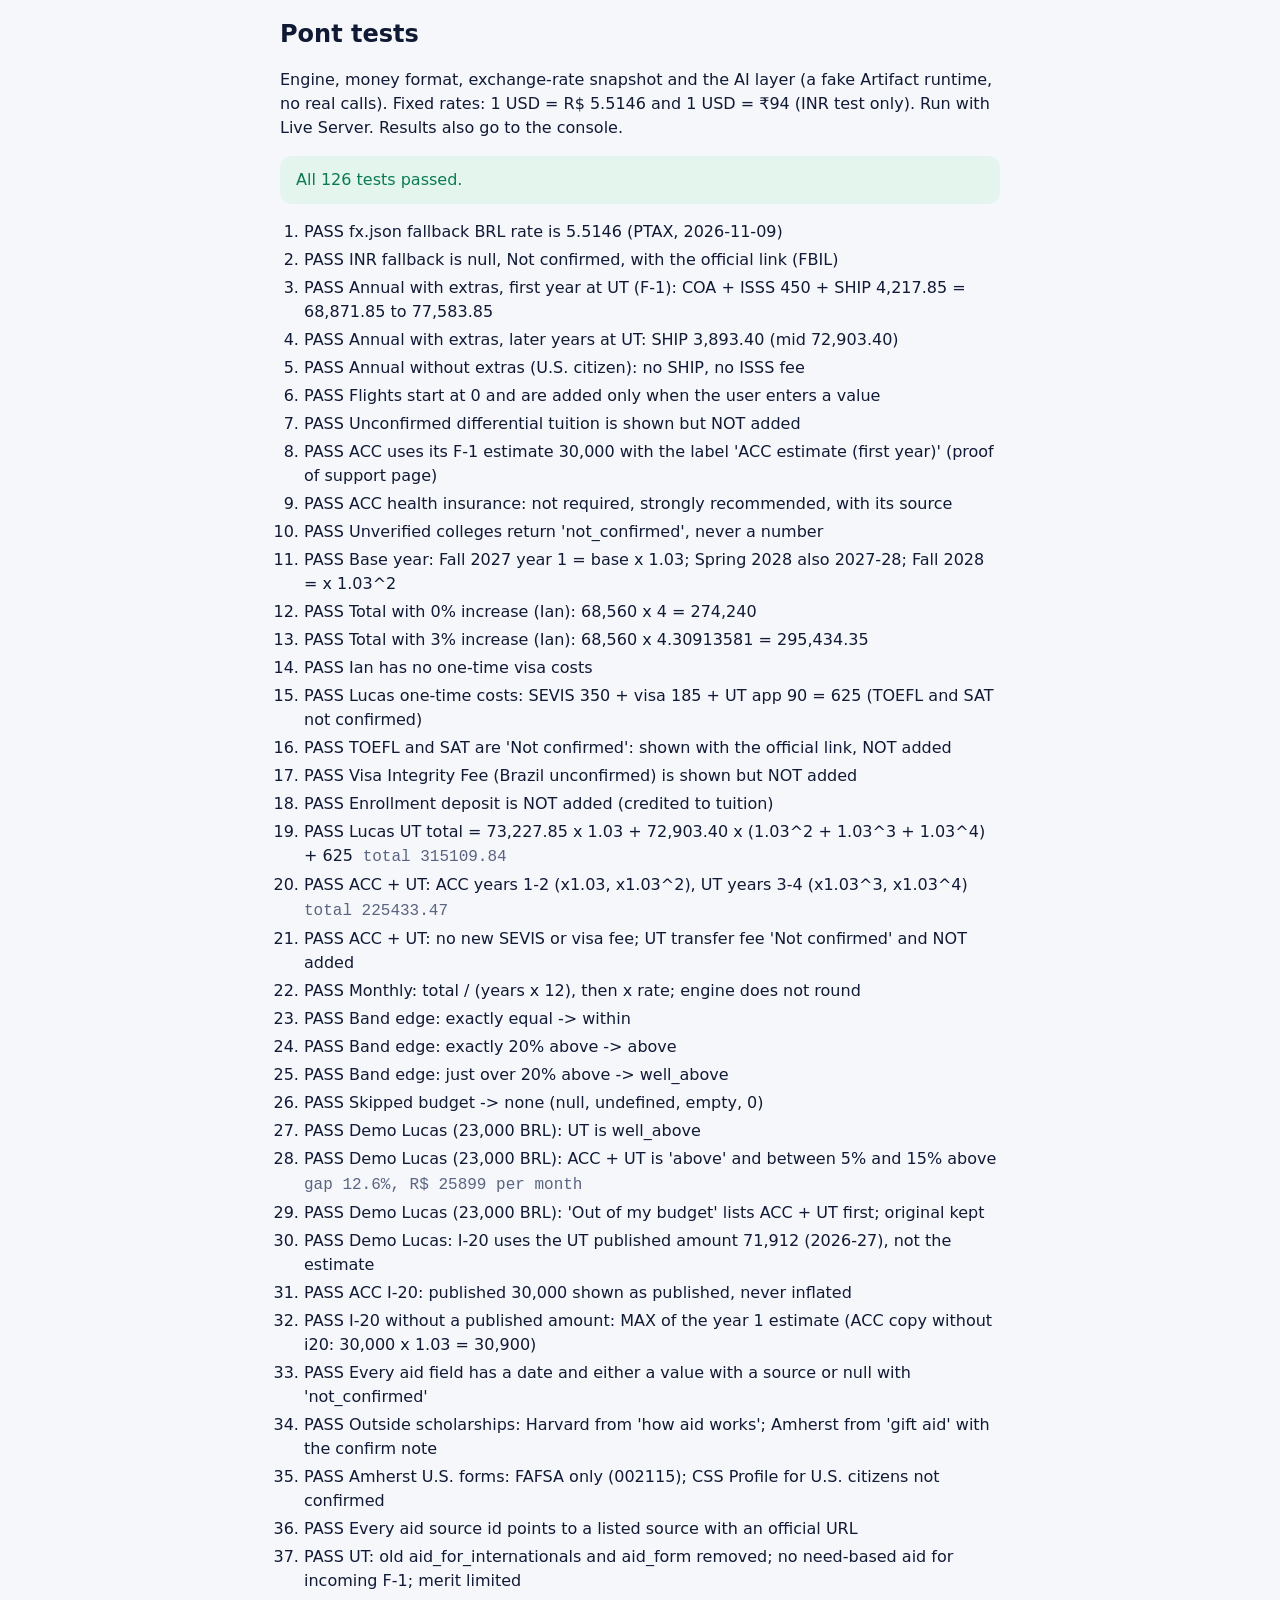
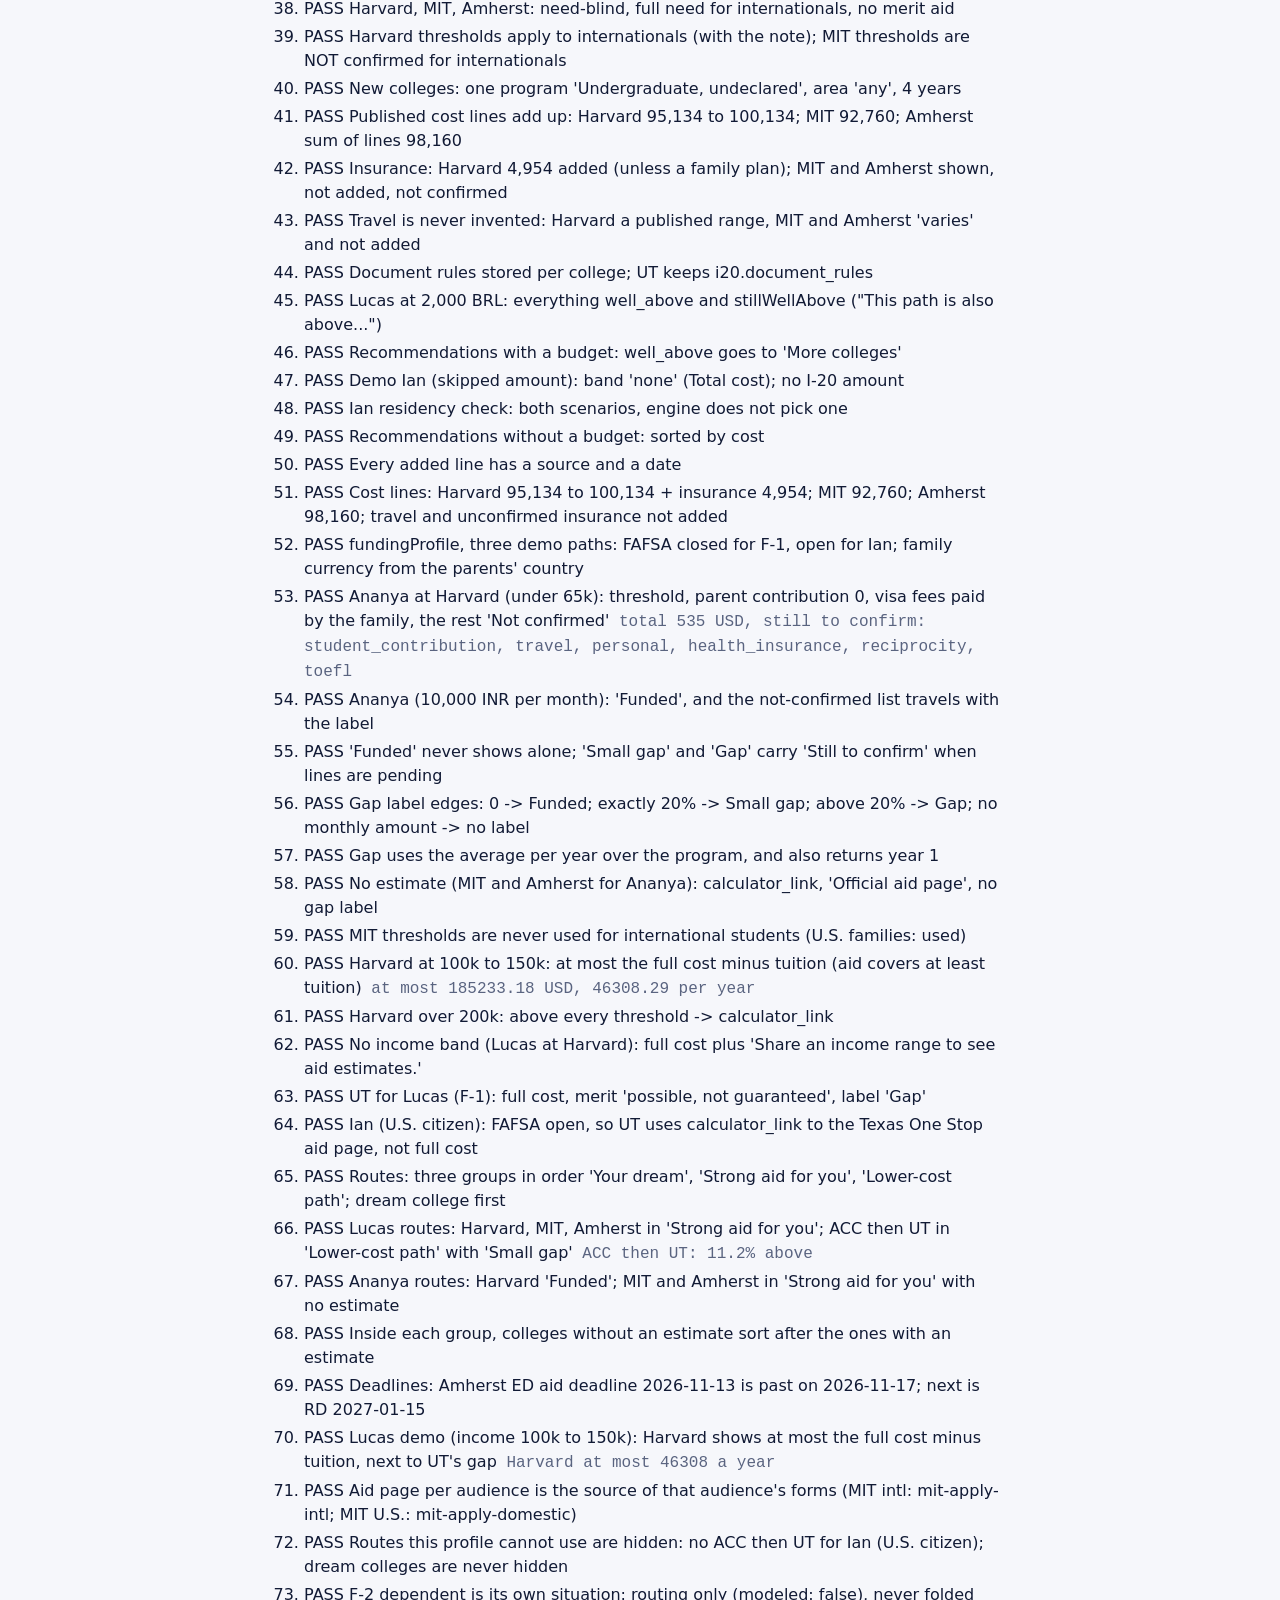
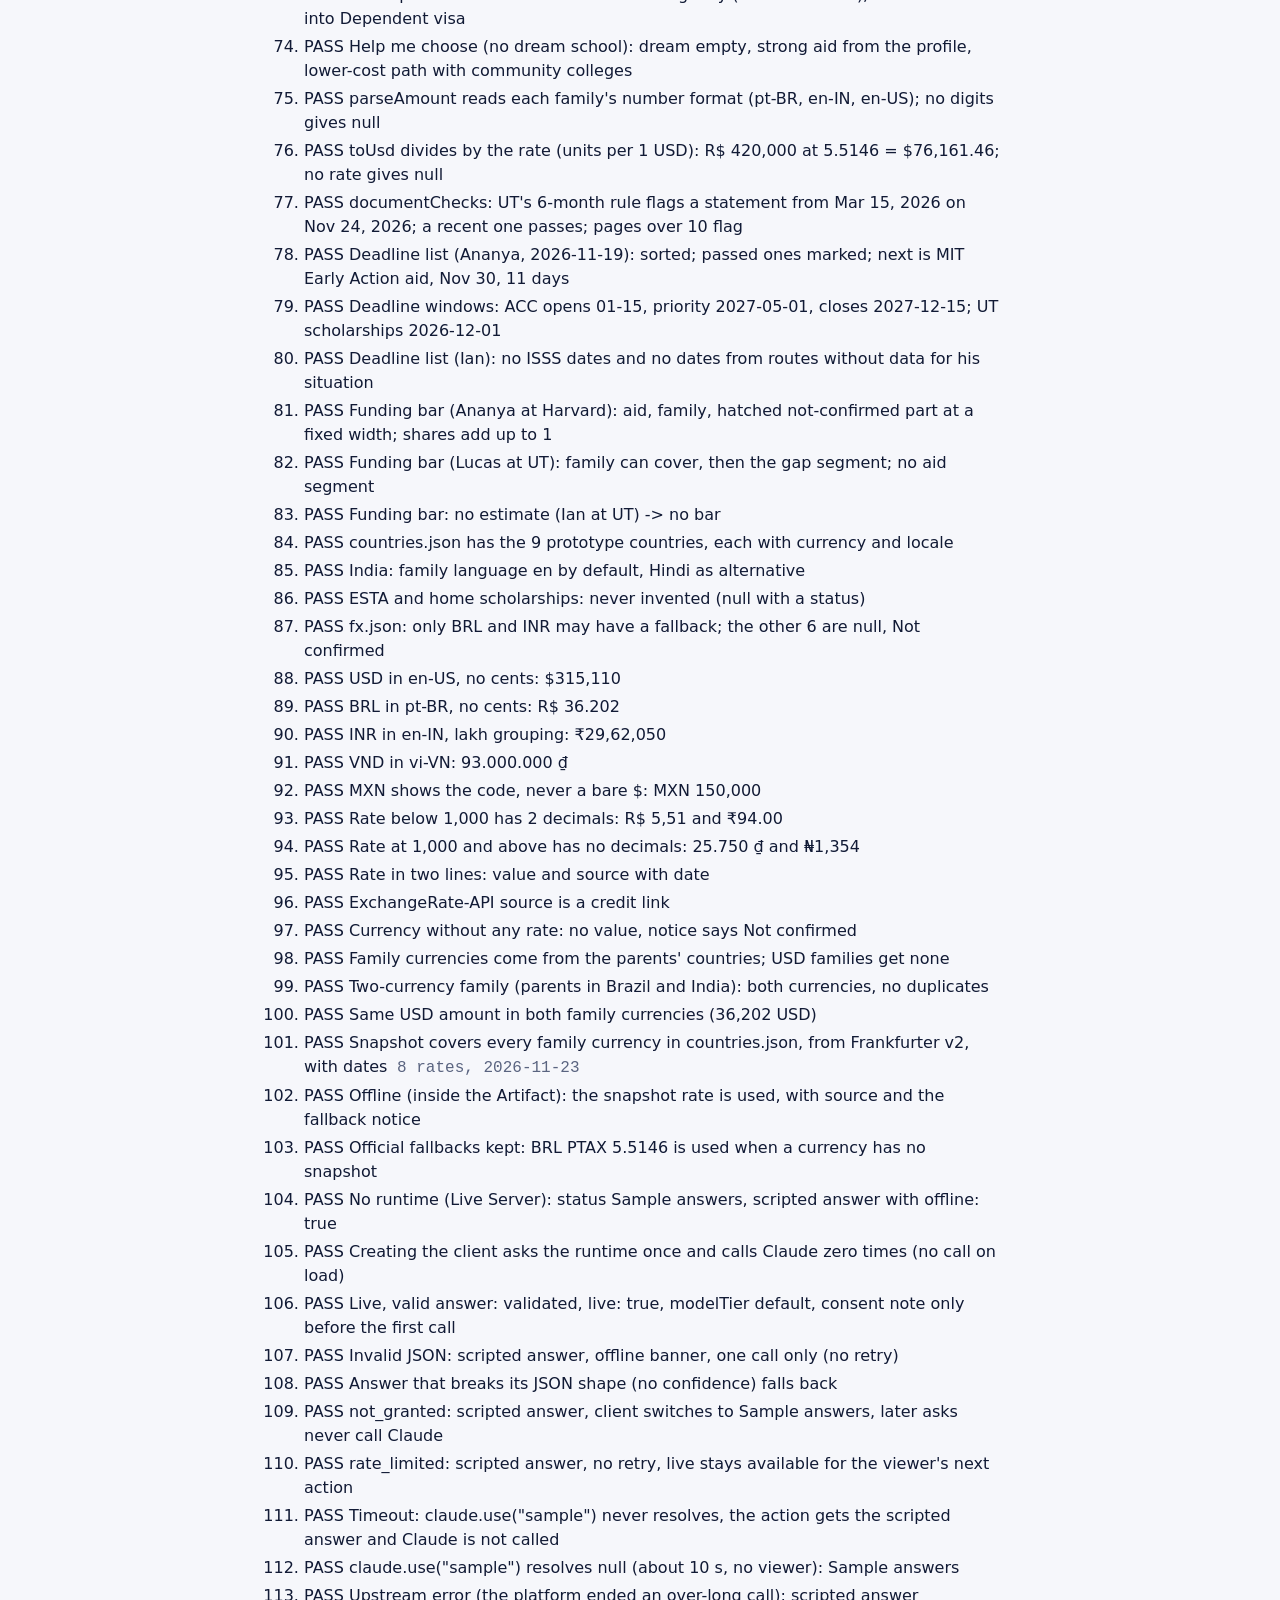
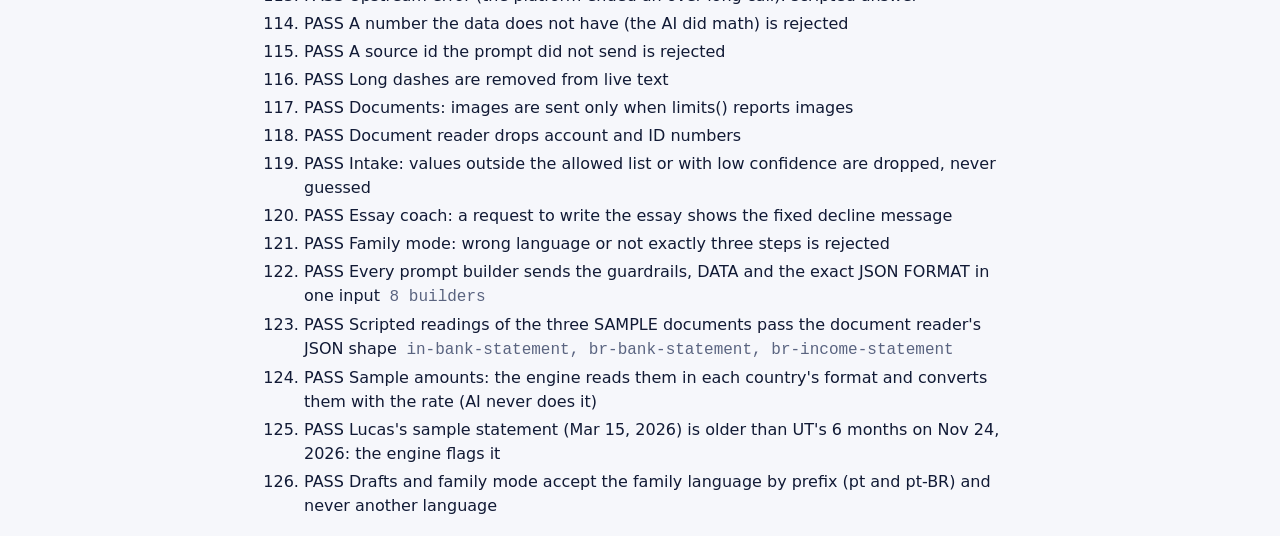
<file: tests.html>
<!doctype html>
<html lang="en">
<head>
  <meta charset="utf-8">
  <meta name="viewport" content="width=device-width, initial-scale=1">
  <title>Pont tests</title>
  <link rel="stylesheet" href="css/tokens.css">
  <style>
    body { margin: 0; padding: 16px; background: var(--bg); color: var(--ink);
      font: 16px/1.5 var(--font); }
    main { max-width: 720px; margin: 0 auto; }
    h1 { font-size: 24px; margin: 0 0 8px; }
    #summary { padding: 12px 16px; border-radius: 12px; margin-bottom: 16px; }
    .ok { background: var(--aid-tint); color: var(--aid); }
    .bad { background: var(--gap-tint); color: var(--gap); }
    ol { padding-left: 24px; }
    li { margin: 4px 0; }
    code { font-variant-numeric: tabular-nums; color: var(--muted); }
  </style>
</head>
<body>
<main>
  <h1>Pont tests</h1>
  <p>Engine, money format, exchange-rate snapshot and the AI layer (a fake Artifact runtime, no real calls). Fixed rates: 1 USD = R$ 5.5146 and 1 USD = ₹94 (INR test only). Run with Live Server. Results also go to the console.</p>
  <div id="summary">Running...</div>
  <ol id="results"></ol>
</main>

<script src="js/engine.js"></script>
<script src="js/fx.js"></script>
<script src="js/ai.js"></script>
<script src="js/prompts.js"></script>
<script id="engine-tests">
// Test suite. Takes (E = engine, data = { colleges, fees, fx, countries }) and returns [{ name, pass, detail }].
function runPontTests(E, data) {
  const FX = 5.5146; // fixed on purpose: tests must not change with the live rate
  const out = [];
  const near = (a, b, tol) => Math.abs(a - b) <= (tol === undefined ? 0.01 : tol);
  const t = (name, fn) => {
    try {
      const info = fn(); // a returned string is extra info, not a failure
      out.push({ name, pass: true, detail: typeof info === "string" ? info : "" });
    } catch (e) {
      out.push({ name, pass: false, detail: e.message });
    }
  };
  const check = (cond, msg) => { if (!cond) throw new Error(msg); };

  const LUCAS = { collegeId: "ut-austin", programId: "cs", status: "no_visa", country: "BR", term: "fall-2027", englishTest: "toefl", flights: 0 };
  const LUCAS_ACC = Object.assign({}, LUCAS, { collegeId: "acc", programId: "cs-transfer" });
  const IAN = { collegeId: "ut-austin", programId: "cs", status: "citizen_or_pr", country: "BR", term: "fall-2027", flights: 0 };
  const G4 = 1.03 + Math.pow(1.03, 2) + Math.pow(1.03, 3) + Math.pow(1.03, 4); // 4.30913581
  const ut = data.colleges.colleges.find((c) => c.id === "ut-austin");
  const acc = data.colleges.colleges.find((c) => c.id === "acc");

  // --- Data ---
  t("fx.json fallback BRL rate is 5.5146 (PTAX, 2026-11-09)", () => {
    check(data.fx.rates.BRL.rate === FX && data.fx.rates.BRL.set_on === "2026-11-09", "fx.json changed");
  });
  t("INR fallback is null, Not confirmed, with the official link (FBIL)", () => {
    const r = data.fx.rates.INR;
    check(r.rate === null && r.status === "not_confirmed" && /fbil\.org\.in/.test(r.url), JSON.stringify(r));
  });

  // --- 1. Annual ---
  t("Annual with extras, first year at UT (F-1): COA + ISSS 450 + SHIP 4,217.85 = 68,871.85 to 77,583.85", () => {
    const a = E.annualCost(ut, "cs", { status: "no_visa" });
    check(near(a.total.min, 68871.85) && near(a.total.max, 77583.85) && near(a.total.mid, 73227.85), JSON.stringify(a.total));
  });
  t("Annual with extras, later years at UT: SHIP 3,893.40 (mid 72,903.40)", () => {
    const a = E.annualCost(ut, "cs", { status: "no_visa", yearAtCollege: 2 });
    check(near(a.total.mid, 72903.40), JSON.stringify(a.total));
  });
  t("Annual without extras (U.S. citizen): no SHIP, no ISSS fee", () => {
    const a = E.annualCost(ut, "cs", { status: "citizen_or_pr" });
    check(a.total.min === 64204 && a.total.max === 72916, JSON.stringify(a.total));
    check(!a.lines.some((l) => l.id === "ship" || l.id === "isss_fee"), "extras present");
  });
  t("Flights start at 0 and are added only when the user enters a value", () => {
    const a0 = E.annualCost(ut, "cs", { status: "citizen_or_pr", flights: 0 });
    const a1 = E.annualCost(ut, "cs", { status: "citizen_or_pr", flights: 1500 });
    check(!a0.lines.some((l) => l.id === "flights"), "flight line with 0");
    check(a1.total.min - a0.total.min === 1500, "flight not added");
  });
  t("Unconfirmed differential tuition is shown but NOT added", () => {
    const a = E.annualCost(ut, "cs", { status: "no_visa" });
    const d = a.notAdded.find((l) => l.id === "differential");
    check(d && d.amount.min === 1000 && d.reason === "not_confirmed", "differential line missing");
    check(d.note === "May already be included. Confirm with the college.", "wrong note");
    check(!a.lines.some((l) => l.id === "differential"), "differential was added");
  });
  t("ACC uses its F-1 estimate 30,000 with the label 'ACC estimate (first year)' (proof of support page)", () => {
    const a = E.annualCost(acc, "cs-transfer", { status: "no_visa" });
    check(a.total.mid === 30000 && a.lines[0].label === "ACC estimate (first year)", JSON.stringify(a.lines[0]));
    check(a.lines[0].source.id === "acc-proof-support" && a.lines[0].source.url, "source");
  });
  t("ACC health insurance: not required, strongly recommended, with its source", () => {
    const h = acc.health_insurance;
    check(h.required === false && h.label === "Not required, strongly recommended" && h.source === "acc-proof-support", JSON.stringify(h));
    check(acc.health_insurance_required === undefined, "old unsourced field still present");
  });
  t("Unverified colleges return 'not_confirmed', never a number", () => {
    const r = E.programTotal({ collegeId: "texas-am", programId: "cs", status: "no_visa", term: "fall-2027" }, data);
    check(r.status === "not_confirmed" && r.total === undefined, r.status);
  });

  // --- 2. Program total ---
  t("Base year: Fall 2027 year 1 = base x 1.03; Spring 2028 also 2027-28; Fall 2028 = x 1.03^2", () => {
    check(E.termToAcademicYear("fall-2027") === 2027 && E.termToAcademicYear("spring-2028") === 2027, "term map");
    check(E.growthFactor(2027).exp === 1 && E.growthFactor(2028).exp === 2, "exponent");
  });
  t("Total with 0% increase (Ian): 68,560 x 4 = 274,240", () => {
    const r = E.programTotal(IAN, data, { yearlyIncrease: 0 });
    check(r.total.mid === 274240, String(r.total.mid));
  });
  t("Total with 3% increase (Ian): 68,560 x 4.30913581 = 295,434.35", () => {
    const r = E.programTotal(IAN, data);
    check(near(r.total.mid, 68560 * G4) && near(r.total.mid, 295434.35), String(r.total.mid));
  });
  t("Ian has no one-time visa costs", () => {
    const r = E.programTotal(IAN, data);
    check(r.oneTime.lines.length === 0 && r.oneTime.total.mid === 0, "one-time costs present");
  });
  t("Lucas one-time costs: SEVIS 350 + visa 185 + UT app 90 = 625 (TOEFL and SAT not confirmed)", () => {
    const r = E.programTotal(LUCAS, data);
    check(r.oneTime.total.mid === 625, String(r.oneTime.total.mid));
  });
  t("TOEFL and SAT are 'Not confirmed': shown with the official link, NOT added", () => {
    const r = E.programTotal(LUCAS, data);
    ["toefl_brazil", "sat_abroad"].forEach((id) => {
      const l = r.notAdded.find((x) => x.id === id);
      check(l && l.reason === "not_confirmed" && l.source.url, id + " line missing or no link");
      check(!r.oneTime.lines.some((x) => x.id === id), id + " was added");
    });
  });
  t("Visa Integrity Fee (Brazil unconfirmed) is shown but NOT added", () => {
    const r = E.programTotal(LUCAS, data);
    check(r.notAdded.some((l) => l.id === "visa_integrity" && l.reason === "not_confirmed"), "VIF line missing");
    check(!r.oneTime.lines.some((l) => l.id === "visa_integrity"), "VIF added");
  });
  t("Enrollment deposit is NOT added (credited to tuition)", () => {
    const r = E.programTotal(LUCAS, data);
    check(r.notAdded.some((l) => l.id === "enrollment_deposit" && l.reason === "credited_to_tuition"), "deposit line missing");
    check(!r.oneTime.lines.some((l) => l.id === "enrollment_deposit"), "deposit added");
  });
  t("Lucas UT total = 73,227.85 x 1.03 + 72,903.40 x (1.03^2 + 1.03^3 + 1.03^4) + 625", () => {
    const r = E.programTotal(LUCAS, data);
    const expected = 73227.85 * 1.03 + 72903.40 * (G4 - 1.03) + 625;
    check(near(r.total.mid, expected), r.total.mid + " vs " + expected);
    return "total " + r.total.mid.toFixed(2);
  });

  // --- Community-college path ---
  t("ACC + UT: ACC years 1-2 (x1.03, x1.03^2), UT years 3-4 (x1.03^3, x1.03^4)", () => {
    const r = E.transferPath(LUCAS_ACC, data);
    const ids = r.perYear.map((y) => y.collegeId + ":" + y.exponent).join(",");
    check(ids === "acc:1,acc:2,ut-austin:3,ut-austin:4", ids);
    // Year 3 is the first year at UT: SHIP 4,217.85. Year 4: SHIP 3,893.40. One-time: SEVIS + visa + ACC app = 635.
    const expected = 30000 * (1.03 + Math.pow(1.03, 2)) + 73227.85 * Math.pow(1.03, 3) + 72903.40 * Math.pow(1.03, 4) + 635;
    check(near(r.total.mid, expected), r.total.mid + " vs " + expected);
    return "total " + r.total.mid.toFixed(2);
  });
  t("ACC + UT: no new SEVIS or visa fee; UT transfer fee 'Not confirmed' and NOT added", () => {
    const r = E.transferPath(LUCAS_ACC, data);
    check(r.oneTime.lines.filter((l) => l.id === "sevis_f_m").length === 1, "SEVIS counted twice");
    check(r.notes.some((n) => n.id === "transfer_sevis" && n.reason === "not_needed"), "SEVIS note missing");
    check(r.notAdded.some((n) => n.id === "transfer_application_fee" && n.reason === "not_confirmed"), "transfer fee line missing");
  });

  // --- 3 and 4. Monthly and bands ---
  t("Monthly: total / (years x 12), then x rate; engine does not round", () => {
    const m = E.monthly(E.range(48000), 4, FX);
    check(m.usd.mid === 1000 && near(m.family.mid, 5514.6, 1e-9), JSON.stringify(m));
  });
  t("Band edge: exactly equal -> within", () => check(E.budgetBand(1000, 1000) === "within", "not within"));
  t("Band edge: exactly 20% above -> above", () => check(E.budgetBand(1200, 1000) === "above", "not above"));
  t("Band edge: just over 20% above -> well_above", () => check(E.budgetBand(1200.01, 1000) === "well_above", "not well_above"));
  t("Skipped budget -> none (null, undefined, empty, 0)", () => {
    check([null, undefined, "", 0].every((v) => E.budgetBand(5000, v) === "none"), "not none");
  });

  // --- Demo: Lucas at 23,000 BRL ---
  t("Demo Lucas (23,000 BRL): UT is well_above", () => {
    const r = E.evaluate(E.programTotal(LUCAS, data), { fxRate: FX, monthlyAmount: 23000 });
    check(r.band === "well_above", r.band + " " + r.monthly.family.mid);
  });
  t("Demo Lucas (23,000 BRL): ACC + UT is 'above' and between 5% and 15% above", () => {
    const r = E.evaluate(E.transferPath(LUCAS_ACC, data), { fxRate: FX, monthlyAmount: 23000 });
    check(r.band === "above", r.band);
    check(r.gapVsAmount >= 0.05 && r.gapVsAmount <= 0.15,
      "gap " + (r.gapVsAmount * 100).toFixed(1) + "%. Outside 5% to 15%: suggest " +
      Math.round(r.monthly.family.mid / 1.10) + " BRL");
    return "gap " + (r.gapVsAmount * 100).toFixed(1) + "%, R$ " + r.monthly.family.mid.toFixed(0) + " per month";
  });
  t("Demo Lucas (23,000 BRL): 'Out of my budget' lists ACC + UT first; original kept", () => {
    const orig = E.evaluate(E.programTotal(LUCAS, data), { fxRate: FX, monthlyAmount: 23000 });
    const o = E.outOfBudget(orig, LUCAS, data, { fxRate: FX, monthlyAmount: 23000 });
    check(o.options.length >= 1 && o.options[0].kind === "transfer_path", "no transfer path first");
    check(!o.options.some((x) => x.kind === "single" && x.collegeId === "acc"), "ACC alone listed as a bachelor's option");
    check(o.stillWellAbove === false && o.original === orig, "flags");
  });
  t("Demo Lucas: I-20 uses the UT published amount 71,912 (2026-27), not the estimate", () => {
    const s = E.showForI20(E.programTotal(LUCAS, data), data);
    check(s.estimate === false && s.amount === 71912 && s.year === "2026-27", JSON.stringify(s));
    check(s.breakdown[0].amount + s.breakdown[1].amount === 71912, "breakdown does not add up");
    check(s.label === "2026-27 amount. The amount for your start year is not published yet and may be higher.", "note");
    check(s.source.url === "https://global.utexas.edu/isss/immigration/f-1/financial-information", "source");
  });
  t("ACC I-20: published 30,000 shown as published, never inflated", () => {
    const s = E.showForI20(E.transferPath(LUCAS_ACC, data), data);
    check(s.estimate === false && s.amount === 30000, JSON.stringify(s));
    check(s.breakdown[0].amount + s.breakdown[1].amount === 30000, "breakdown does not add up");
    check(s.label === "Estimates, subject to change. The year is not stated on the page.", "note");
    check(s.source.id === "acc-proof-support" && s.source.url, "source");
  });
  t("I-20 without a published amount: MAX of the year 1 estimate (ACC copy without i20: 30,000 x 1.03 = 30,900)", () => {
    const noI20 = JSON.parse(JSON.stringify(data.colleges));
    delete noI20.colleges.find((c) => c.id === "acc").i20;
    const s = E.showForI20(E.transferPath(LUCAS_ACC, Object.assign({}, data, { colleges: noI20 })), data);
    check(s.estimate === true && near(s.amount, 30900), JSON.stringify(s));
    check(s.label === "Estimate. The college confirms the exact amount.", "label");
  });

  // --- Aid data (docs/aid-data.md, checked 2026-11-13) ---
  const AID_FIELDS = ["intl_admission_policy", "intl_need_based_aid", "meets_full_need_intl", "merit_aid_intl",
    "f1_aid", "thresholds", "forms_intl", "forms_us", "deadlines", "outside_scholarships_allowed"];
  const VERIFIED = ["ut-austin", "acc", "harvard", "mit", "amherst"];
  const col = (id) => data.colleges.colleges.find((c) => c.id === id);
  t("Every aid field has a date and either a value with a source or null with 'not_confirmed'", () => {
    const bad = [];
    const noPage = [];
    VERIFIED.forEach((id) => {
      const aid = col(id).aid;
      if (!aid) { bad.push(id + ": no aid block"); return; }
      AID_FIELDS.forEach((k) => {
        const v = aid[k];
        if (!v || v.checked_on !== "2026-11-13") { bad.push(id + "." + k + " date"); return; }
        if (v.value === null || v.value === undefined) {
          if (v.status !== "not_confirmed") bad.push(id + "." + k + " null without not_confirmed");
        } else if (!v.source) noPage.push(id + "." + k);
      });
    });
    check(bad.length === 0, bad.join(", "));
    check(noPage.length === 0, "value without a source page: " + noPage.join(", "));
  });
  t("Outside scholarships: Harvard from 'how aid works'; Amherst from 'gift aid' with the confirm note", () => {
    const h = col("harvard").aid.outside_scholarships_allowed;
    const a = col("amherst").aid.outside_scholarships_allowed;
    check(h.value === true && h.source === "harvard-how-aid-works", JSON.stringify(h));
    const url = col("amherst").sources.find((s) => s.id === a.source).url;
    check(a.value === true && /gift_aid$/.test(url) && /Confirm with Amherst/.test(a.note), JSON.stringify(a));
  });
  t("Amherst U.S. forms: FAFSA only (002115); CSS Profile for U.S. citizens not confirmed", () => {
    const f = col("amherst").aid.forms_us;
    check(f.value.length === 1 && f.value[0] === "fafsa" && f.codes.fafsa === "002115", JSON.stringify(f));
    check(f.css_profile_us.value === null && f.css_profile_us.status === "not_confirmed", "css_profile_us");
  });
  t("Every aid source id points to a listed source with an official URL", () => {
    const bad = [];
    VERIFIED.forEach((id) => {
      const c = col(id);
      const ids = c.sources.map((s) => s.id);
      AID_FIELDS.forEach((k) => {
        const s = c.aid[k].source;
        if (s && !ids.includes(s)) bad.push(id + "." + k + " -> " + s);
      });
      c.sources.forEach((s) => { if (!/^https:\/\//.test(s.url)) bad.push(id + " " + s.id + " url"); });
    });
    check(bad.length === 0, bad.join(", "));
  });
  t("UT: old aid_for_internationals and aid_form removed; no need-based aid for incoming F-1; merit limited", () => {
    const ut = col("ut-austin");
    check(ut.aid_for_internationals === undefined && ut.aid_form === undefined, "old fields present");
    check(ut.aid.intl_need_based_aid.value === false && ut.aid.merit_aid_intl.value === "limited", "aid values");
    check(ut.aid.intl_admission_policy.status === "not_confirmed", "need-blind should be not confirmed");
  });
  t("Harvard, MIT, Amherst: need-blind, full need for internationals, no merit aid", () => {
    ["harvard", "mit", "amherst"].forEach((id) => {
      const a = col(id).aid;
      check(col(id).status === "verified" && a.intl_admission_policy.value === "need_blind" &&
        a.meets_full_need_intl.value === true && a.merit_aid_intl.value === "none", id);
    });
  });
  t("Harvard thresholds apply to internationals (with the note); MIT thresholds are NOT confirmed for internationals", () => {
    const h = col("harvard").aid.thresholds.value;
    check(h[0].income_below_usd === 100000 && h[0].rule === "parent_contribution_zero" && h[0].applies_to_intl === true && h[0].covers === null, "harvard 100k");
    const m = col("mit").aid.thresholds.value;
    check(m.every((x) => x.applies_to_intl === null && x.status === "not_confirmed"), "mit thresholds");
  });
  t("New colleges: one program 'Undergraduate, undeclared', area 'any', 4 years", () => {
    ["harvard", "mit", "amherst"].forEach((id) => {
      const p = col(id).programs;
      check(p.length === 1 && p[0].name === "Undergraduate, undeclared" && p[0].area === "any" && p[0].years === 4, id);
    });
  });
  t("Published cost lines add up: Harvard 95,134 to 100,134; MIT 92,760; Amherst sum of lines 98,160", () => {
    const sum = (id) => col(id).cost_of_attendance_2026_27.lines.filter((l) => l.added)
      .reduce((s, l) => ({ min: s.min + (l.amount != null ? l.amount : l.min), max: s.max + (l.amount != null ? l.amount : l.max) }), { min: 0, max: 0 });
    const h = sum("harvard"), m = sum("mit"), a = sum("amherst");
    check(h.min === 95134 && h.max === 100134 && col("harvard").cost_of_attendance_2026_27.total.max === 100134, JSON.stringify(h));
    check(m.min === 92760 && col("mit").cost_of_attendance_2026_27.total.min === 92760, JSON.stringify(m));
    const coa = col("amherst").cost_of_attendance_2026_27;
    check(a.min === 98160 && coa.total === null && coa.total_label === "Sum of published lines", JSON.stringify(a));
  });
  t("Insurance: Harvard 4,954 added (unless a family plan); MIT and Amherst shown, not added, not confirmed", () => {
    const h = col("harvard").required_extras_per_year.find((x) => x.id === "health_insurance");
    check(h.amount === 4954 && /family plan/.test(h.note), "harvard");
    ["mit", "amherst"].forEach((id) => {
      const x = col(id).shown_not_added_per_year.find((y) => y.id === "health_insurance");
      check(x.amount === null && x.status === "not_confirmed", id);
    });
  });
  t("Travel is never invented: Harvard a published range, MIT and Amherst 'varies' and not added", () => {
    const t1 = col("harvard").cost_of_attendance_2026_27.lines.find((l) => l.id === "transportation");
    check(t1.min === 0 && t1.max === 5000 && t1.added, "harvard");
    ["mit", "amherst"].forEach((id) => {
      const l = col(id).cost_of_attendance_2026_27.lines.find((x) => x.id === "travel");
      check(l.amount === null && l.added === false && l.status === "varies", id);
    });
  });
  t("Document rules stored per college; UT keeps i20.document_rules", () => {
    check(col("ut-austin").i20.document_rules.max_pages === 10, "ut");
    check(col("harvard").document_rules.translation.own_translation_ok === true && col("harvard").document_rules.channel.channel === "IDOC", "harvard");
    check(col("mit").document_rules.channel.channel === "IDOC", "mit");
    const a = col("amherst").document_rules;
    check(a.format.pdf_only === true && a.signature.digital_ok === false, "amherst");
    check(col("acc").document_rules.status === "not_confirmed", "acc");
  });

  // --- Lucas at 2,000 BRL (old value, kept as a test case) ---
  t("Lucas at 2,000 BRL: everything well_above and stillWellAbove (\"This path is also above...\")", () => {
    const ctx = { fxRate: FX, monthlyAmount: 2000 };
    const orig = E.evaluate(E.programTotal(LUCAS, data), ctx);
    const o = E.outOfBudget(orig, LUCAS, data, ctx);
    check(orig.band === "well_above" && o.options.every((x) => x.band === "well_above"), "bands");
    check(o.stillWellAbove === true, "stillWellAbove false");
  });
  t("Recommendations with a budget: well_above goes to 'More colleges'", () => {
    const ctx = { fxRate: FX, monthlyAmount: 2000 };
    const rec = E.recommend([E.evaluate(E.programTotal(LUCAS, data), ctx)], true);
    check(rec.main.length === 0 && rec.more.length === 1, JSON.stringify([rec.main.length, rec.more.length]));
  });

  // --- Demo: Ian ---
  t("Demo Ian (skipped amount): band 'none' (Total cost); no I-20 amount", () => {
    const r = E.evaluate(E.programTotal(IAN, data), { fxRate: FX, monthlyAmount: null });
    check(r.band === "none" && r.gapVsAmount === null, r.band);
    check(E.showForI20(r) === null, "I-20 shown to a citizen");
  });
  t("Ian residency check: both scenarios, engine does not pick one", () => {
    const s = E.residencyScenarios(IAN, data);
    check(s.nonresident.annual.total.min === 64204 && s.nonresident.annual.total.max === 72916, "nonresident");
    check(s.resident.annual.total.min === 32508 && s.resident.annual.total.max === 35386, "resident");
    check(!("chosen" in s) && s.sources[0].url === "https://onestop.utexas.edu", "source");
  });
  t("Recommendations without a budget: sorted by cost", () => {
    const ctx = { fxRate: FX, monthlyAmount: null };
    const a = E.evaluate(E.programTotal(IAN, data), ctx);
    const b = E.evaluate(E.programTotal(Object.assign({}, IAN, { residency: "resident" }), data), ctx);
    const rec = E.recommend([a, b], false);
    check(rec.main[0] === b && rec.more.length === 0, "order");
  });

  // --- Sources ---
  t("Every added line has a source and a date", () => {
    const r = E.programTotal(LUCAS, data);
    const lines = r.annual.lines.concat(r.oneTime.lines);
    const missing = lines.filter((l) => !l.source || !l.source.checked_on).map((l) => l.id);
    check(missing.length === 0, "no date: " + missing.join(", "));
    const noUrl = lines.filter((l) => !l.source.url).map((l) => l.id);
    return noUrl.length ? "no official link yet: " + noUrl.join(", ") : true;
  });


  // --- Funding engine (docs/funding-and-currency.md sections 2 to 5) ---
  const INR_TEST = 94; // TEST ONLY, same as the fx tests
  const TODAY = "2026-11-17";
  const ANANYA = { area: "any", colleges: [{ collegeId: "harvard", programId: "undeclared" }], passports: ["IN"],
    parentCountries: ["IN"], status: "no_visa", term: "fall-2027", currency: "INR", monthly: 10000, incomeBand: "under_65k" };
  const LUCAS_A = { area: "cs", colleges: [{ collegeId: "ut-austin", programId: "cs" }], passports: ["BR"],
    parentCountries: ["BR"], status: "no_visa", term: "fall-2027", currency: "BRL", monthly: 23000 };
  const IAN_A = { area: "cs", colleges: [{ collegeId: "ut-austin", programId: "cs" }], passports: ["US"],
    parentCountries: ["BR"], status: "citizen_or_pr", term: "fall-2027", currency: "BRL", monthly: null };
  const fcol = (id) => data.colleges.colleges.find((c) => c.id === id);
  const costFor = (answers, collegeId, programId) => E.programTotal({ collegeId, programId, status: answers.status,
    country: answers.passports[0], term: answers.term, flights: 0 }, data);
  const netFor = (answers, collegeId, programId) => E.netPrice(fcol(collegeId),
    E.fundingProfile(answers, data), costFor(answers, collegeId, programId));
  const group = (r, id) => r.groups.find((g) => g.id === id);
  const synthNet = (perYear, pending) => ({ status: "ok", hasEstimate: true, atMost: false,
    averagePerYear: E.range(perYear), year1: E.range(perYear), notConfirmed: (pending || []).map((l) => ({ id: l, label: l })) });

  t("Cost lines: Harvard 95,134 to 100,134 + insurance 4,954; MIT 92,760; Amherst 98,160; travel and unconfirmed insurance not added", () => {
    const h = E.annualCost(fcol("harvard"), "undeclared", { status: "no_visa" });
    check(h.total.min === 100088 && h.total.max === 105088, JSON.stringify(h.total));
    const m = E.annualCost(fcol("mit"), "undeclared", { status: "no_visa" });
    check(m.total.mid === 92760 && m.notAdded.some((l) => l.id === "travel") && m.notAdded.some((l) => l.id === "health_insurance"), "mit");
    const a = E.annualCost(fcol("amherst"), "undeclared", { status: "no_visa" });
    check(a.total.mid === 98160 && a.notAdded.every((l) => l.reason === "not_confirmed"), "amherst");
  });
  t("fundingProfile, three demo paths: FAFSA closed for F-1, open for Ian; family currency from the parents' country", () => {
    const a = E.fundingProfile(ANANYA, data), l = E.fundingProfile(LUCAS_A, data), i = E.fundingProfile(IAN_A, data);
    check(!a.fafsa.open && a.fafsa.reason === "FAFSA is not open to F-1 or J-1 students." && a.audience === "intl", "ananya fafsa");
    check(a.currencies.join() === "INR" && a.incomeBand.id === "under_65k" && a.incomeBand.max === 65000, "ananya band");
    check(!l.fafsa.open && l.currencies.join() === "BRL" && l.incomeBand === null, "lucas");
    check(i.fafsa.open && i.audience === "us" && i.currencies.join() === "BRL", "ian");
    const harvardA = a.colleges.find((c) => c.collegeId === "harvard");
    const utL = l.colleges.find((c) => c.collegeId === "ut-austin");
    const utI = i.colleges.find((c) => c.collegeId === "ut-austin");
    check(harvardA.needBased.open === true && harvardA.forms.join() === "css_profile,idoc", "harvard for ananya");
    check(utL.needBased.open === false && utI.needBased.open === true && utI.forms.join() === "fafsa", "ut: FAFSA filers do not need the TASFA");
    check(a.colleges.every((c) => !c.forms.includes("fafsa")), "FAFSA offered to an F-1 student");
  });
  t("Ananya at Harvard (under 65k): threshold, parent contribution 0, visa fees paid by the family, the rest 'Not confirmed'", () => {
    const n = netFor(ANANYA, "harvard", "undeclared");
    check(n.method === "threshold" && n.threshold.rule === "parent_contribution_zero" && n.hasEstimate, n.method);
    const pc = n.lines.find((l) => l.id === "parent_contribution");
    check(pc && pc.amount.max === 0 && pc.source.url === "https://college.harvard.edu/financial-aid/how-aid-works", "parent line");
    check(n.lines.some((l) => l.id === "sevis_f_m") && n.lines.some((l) => l.id === "mrv") && n.total.mid === 535, "visa fees " + n.total.mid);
    const ids = n.notConfirmed.map((x) => x.id);
    check(["student_contribution", "travel", "personal"].every((x) => ids.includes(x)), ids.join());
    return "total " + n.total.mid + " USD, still to confirm: " + ids.join(", ");
  });
  t("Ananya (10,000 INR per month): 'Funded', and the not-confirmed list travels with the label", () => {
    const n = netFor(ANANYA, "harvard", "undeclared");
    const g = E.fundingGap(n, ANANYA.monthly, INR_TEST);
    check(g.label === "Funded", g.label + " " + g.gapUsd);
    check(g.notConfirmed === n.notConfirmed && g.notConfirmed.length >= 3, "list missing");
    check(g.note.indexOf("Covers every confirmed cost. Still to confirm: Student contribution, Travel, Personal costs") === 0, g.note);
    check(n.notConfirmed.every((x) => g.note.indexOf(x.label) >= 0), "a not-confirmed line is missing from the note");
  });
  t("'Funded' never shows alone; 'Small gap' and 'Gap' carry 'Still to confirm' when lines are pending", () => {
    check(E.fundingGap(synthNet(1000), 100, 1).note === "Covers every confirmed cost.", "funded, nothing pending");
    check(E.fundingGap(synthNet(1000, ["Travel"]), 100, 1).note === "Covers every confirmed cost. Still to confirm: Travel.", "funded");
    const s = E.fundingGap(synthNet(10000, ["Travel", "Books"]), 8000 / 12, 1);
    check(s.label === "Small gap" && s.note === "Still to confirm: Travel, Books." && s.notConfirmed.length === 2, JSON.stringify(s));
    const g = E.fundingGap(synthNet(10000, ["Travel"]), 100, 1);
    check(g.label === "Gap" && g.note === "Still to confirm: Travel.", JSON.stringify(g));
    check(E.fundingGap(synthNet(10000), 100, 1).note === null, "gap without pending lines");
  });
  t("Gap label edges: 0 -> Funded; exactly 20% -> Small gap; above 20% -> Gap; no monthly amount -> no label", () => {
    check(E.fundingGap(synthNet(12000), 1000, 1).label === "Funded", "0");
    check(E.fundingGap(synthNet(10000), 8000 / 12, 1).label === "Small gap", "20%");
    check(E.fundingGap(synthNet(10000), 7999 / 12, 1).label === "Gap", "above 20%");
    [null, undefined, 0].forEach((m) => check(E.fundingGap(synthNet(10000), m, 1).label === null, "label without amount"));
  });
  t("Gap uses the average per year over the program, and also returns year 1", () => {
    const g = E.fundingGap(netFor(LUCAS_A, "ut-austin", "cs"), 23000, FX);
    const r = E.programTotal(LUCAS, data);
    check(near(g.netPerYear, r.total.mid / 4) && g.basis === "average per year over the program", "average");
    check(near(g.year1.netUsd, r.perYear[0].amount.mid + r.oneTime.total.mid), "year 1");
  });
  t("No estimate (MIT and Amherst for Ananya): calculator_link, 'Official aid page', no gap label", () => {
    ["mit", "amherst"].forEach((id) => {
      const n = netFor(ANANYA, id, "undeclared");
      check(n.method === "calculator_link" && !n.hasEstimate && n.total === null, id + " " + n.method);
      check(n.aidPage.label === "Official aid page" && /^https:\/\//.test(n.aidPage.url), id + " link");
      const g = E.fundingGap(n, ANANYA.monthly, INR_TEST);
      check(g.label === null && g.message === "No estimate yet. See the official aid page.", id + " gap");
    });
  });
  t("MIT thresholds are never used for international students (U.S. families: used)", () => {
    check(netFor(ANANYA, "mit", "undeclared").method === "calculator_link", "intl");
    const us = Object.assign({}, IAN_A, { incomeBand: "under_65k" });
    const n = netFor(us, "mit", "undeclared");
    check(n.method === "threshold" && n.threshold.rule === "parent_contribution_zero", "us " + n.method);
  });
  t("Harvard at 100k to 150k: at most the full cost minus tuition (aid covers at least tuition)", () => {
    const ans = Object.assign({}, ANANYA, { incomeBand: "100k_150k" });
    const n = netFor(ans, "harvard", "undeclared");
    const r = costFor(ans, "harvard", "undeclared");
    const expected = r.total.max - 62226 * G4;
    check(n.method === "threshold" && n.atMost === true && near(n.total.max, expected), n.total.max + " vs " + expected);
    check(n.notConfirmed.some((x) => x.id === "aid_above_tuition"), "aid above tuition not listed");
    return "at most " + n.total.max.toFixed(2) + " USD, " + n.averagePerYear.max.toFixed(2) + " per year";
  });
  t("Harvard over 200k: above every threshold -> calculator_link", () => {
    check(netFor(Object.assign({}, ANANYA, { incomeBand: "over_200k" }), "harvard", "undeclared").method === "calculator_link", "method");
  });
  t("No income band (Lucas at Harvard): full cost plus 'Share an income range to see aid estimates.'", () => {
    const n = netFor(LUCAS_A, "harvard", "undeclared");
    check(n.method === "full_cost" && n.message === "Share an income range to see aid estimates.", n.method + " " + n.message);
  });
  t("UT for Lucas (F-1): full cost, merit 'possible, not guaranteed', label 'Gap'", () => {
    const n = netFor(LUCAS_A, "ut-austin", "cs");
    check(n.method === "full_cost" && n.merit === "Merit scholarships: possible, not guaranteed.", n.method);
    check(near(n.total.mid, E.programTotal(LUCAS, data).total.mid), "total");
    check(E.fundingGap(n, 23000, FX).label === "Gap", "label");
  });
  t("Ian (U.S. citizen): FAFSA open, so UT uses calculator_link to the Texas One Stop aid page, not full cost", () => {
    const n = netFor(IAN_A, "ut-austin", "cs");
    check(n.method === "calculator_link" && n.aidPage.label === "Official aid page", n.method);
    check(n.aidPage.url === "https://onestop.utexas.edu/managing-costs/scholarships-financial-aid/apply/", n.aidPage.url);
    check(E.fundingGap(n, null, FX).message === "No estimate yet. See the official aid page.", "message");
    check(E.residencyScenarios(IAN, data).sources[0].url === "https://onestop.utexas.edu", "residency card changed");
  });
  t("Routes: three groups in order 'Your dream', 'Strong aid for you', 'Lower-cost path'; dream college first", () => {
    const r = E.routes(LUCAS_A, data, { fxRate: FX, today: TODAY });
    check(r.groups.map((g) => g.label).join("|") === "Your dream|Strong aid for you|Lower-cost path", "labels");
    check(group(r, "dream").items.length === 1 && group(r, "dream").items[0].collegeId === "ut-austin", "dream");
    check(group(r, "dream").items[0].gap.label === "Gap", "dream kept even with a gap");
  });
  t("Lucas routes: Harvard, MIT, Amherst in 'Strong aid for you'; ACC then UT in 'Lower-cost path' with 'Small gap'", () => {
    const r = E.routes(LUCAS_A, data, { fxRate: FX, today: TODAY });
    check(group(r, "strong_aid").items.map((i) => i.collegeId).sort().join() === "amherst,harvard,mit", "strong aid");
    const lc = group(r, "lower_cost").items[0];
    check(lc.kind === "transfer_path" && lc.collegeId === "acc" && lc.targetCollegeId === "ut-austin", "lower cost");
    check(lc.gap.label === "Small gap", lc.gap.label);
    return "ACC then UT: " + (lc.gap.gapShare * 100).toFixed(1) + "% above";
  });
  t("Ananya routes: Harvard 'Funded'; MIT and Amherst in 'Strong aid for you' with no estimate", () => {
    const r = E.routes(ANANYA, data, { fxRate: INR_TEST, today: TODAY });
    check(group(r, "dream").items[0].gap.label === "Funded", "harvard");
    check(group(r, "strong_aid").items.map((i) => i.collegeId).sort().join() === "amherst,mit", "strong aid");
    check(group(r, "strong_aid").items.every((i) => i.gap.label === null && !i.netPrice.hasEstimate), "no estimate");
    check(group(r, "lower_cost").items.length === 0, "lower cost");
  });
  t("Inside each group, colleges without an estimate sort after the ones with an estimate", () => {
    const ans = Object.assign({}, ANANYA, { colleges: [{ collegeId: "mit", programId: "undeclared" },
      { collegeId: "harvard", programId: "undeclared" }] });
    const ids = group(E.routes(ans, data, { fxRate: INR_TEST, today: TODAY }), "dream").items.map((i) => i.collegeId);
    check(ids.join() === "harvard,mit", ids.join());
  });
  t("Deadlines: Amherst ED aid deadline 2026-11-13 is past on 2026-11-17; next is RD 2027-01-15", () => {
    const d = E.nextDeadline(fcol("amherst"), "fall-2027", TODAY);
    check(d.past.length === 1 && d.past[0].date === "2026-11-13" && d.next.date === "2027-01-15", JSON.stringify(d));
    check(E.nextDeadline(fcol("harvard"), "fall-2027", TODAY).next.date === "2027-02-01", "harvard");
  });

  // --- Fixes before task 6 (2026-11-23) ---
  const LUCAS_DEMO = Object.assign({}, LUCAS_A, { incomeBand: "100k_150k" }); // the Lucas demo answers
  t("Lucas demo (income 100k to 150k): Harvard shows at most the full cost minus tuition, next to UT's gap", () => {
    const r = E.routes(LUCAS_DEMO, data, { fxRate: FX, today: TODAY });
    const ut = group(r, "dream").items[0];
    check(ut.collegeId === "ut-austin" && ut.gap.label === "Gap", "UT gap: " + ut.gap.label);
    const h = group(r, "strong_aid").items.find((i) => i.collegeId === "harvard");
    check(h && h.netPrice.method === "threshold" && h.netPrice.atMost === true, JSON.stringify(h && h.netPrice.method));
    const cost = costFor(LUCAS_DEMO, "harvard", "undeclared");
    const tuition = cost.annual.lines.find((l) => l.id === "tuition");
    const tuitionTotal = cost.perYear.reduce((s, y) => s + tuition.amount.max * y.factor, 0);
    check(near(h.netPrice.total.max, cost.total.max - tuitionTotal, 1), h.netPrice.total.max + " vs " + (cost.total.max - tuitionTotal));
    check(h.gap.label !== null && h.netPrice.notConfirmed.some((n) => n.id === "aid_above_tuition"), "label or aid above tuition");
    return "Harvard at most " + Math.round(h.netPrice.averagePerYear.max) + " a year";
  });
  t("Aid page per audience is the source of that audience's forms (MIT intl: mit-apply-intl; MIT U.S.: mit-apply-domestic)", () => {
    const intl = netFor(ANANYA, "mit", "undeclared").aidPage;
    const src = (id) => fcol("mit").sources.find((s) => s.id === id);
    check(intl.url === src("mit-apply-intl").url && intl.label === "Official aid page", JSON.stringify(intl));
    const us = netFor(Object.assign({}, IAN_A, { colleges: [{ collegeId: "mit", programId: "undeclared" }], area: "any" }), "mit", "undeclared").aidPage;
    check(us.url === src("mit-apply-domestic").url, JSON.stringify(us));
    ["harvard", "amherst", "ut-austin", "acc"].forEach((id) => {
      const c = fcol(id);
      const page = netFor(ANANYA, id, id === "ut-austin" ? "cs" : id === "acc" ? "cs-transfer" : "undeclared");
      if (page.status !== "ok") return;
      const want = c.sources.find((s) => s.id === c.aid.forms_intl.source);
      check(page.aidPage.url === want.url, id + ": " + page.aidPage.url);
    });
  });
  t("Routes this profile cannot use are hidden: no ACC then UT for Ian (U.S. citizen); dream colleges are never hidden", () => {
    const r = E.routes(IAN_A, data, { fxRate: FX, today: TODAY });
    check(!group(r, "lower_cost").items.some((i) => i.collegeId === "acc"), "ACC shown to a U.S. citizen");
    check(r.groups.slice(1).every((g) => g.items.every((i) => i.status === "ok")), "an unconfirmed route is shown");
    check(group(r, "dream").items.length === 1, "dream hidden");
  });
  t("F-2 dependent is its own situation: routing only (modeled: false), never folded into Dependent visa", () => {
    const p = E.visaProfile("f2_dependent");
    check(p.modeled === false && p.visaClass === null, JSON.stringify(p));
    const r = E.routes(Object.assign({}, LUCAS_A, { status: "f2_dependent" }), data, { fxRate: FX, today: TODAY });
    check(group(r, "dream").items.length === 1 && r.profile.status === "f2_dependent", "routes");
  });
  t("Help me choose (no dream school): dream empty, strong aid from the profile, lower-cost path with community colleges", () => {
    const ans = Object.assign({}, LUCAS_DEMO, { colleges: [] });
    const r = E.routes(ans, data, { fxRate: FX, today: TODAY });
    check(group(r, "dream").items.length === 0, "dream not empty");
    check(group(r, "strong_aid").items.map((i) => i.collegeId).sort().join() === "amherst,harvard,mit", group(r, "strong_aid").items.map((i) => i.collegeId).join());
    const lc = group(r, "lower_cost").items;
    check(lc.some((i) => i.collegeId === "acc" && i.targetCollegeId === "ut-austin"), "no community-college path");
    check(lc.some((i) => i.collegeId === "ut-austin"), "no public university with merit aid");
  });

  // --- Documents (task 7): amounts as written, USD conversion, rule checks ---
  t("parseAmount reads each family's number format (pt-BR, en-IN, en-US); no digits gives null", () => {
    check(E.parseAmount("R$ 420.000,00", "pt-BR") === 420000, "pt-BR");
    check(E.parseAmount("1.234,56", "pt-BR") === 1234.56, "pt-BR decimals");
    check(E.parseAmount("₹18,50,000.00", "en-IN") === 1850000, "en-IN lakh grouping");
    check(E.parseAmount("$12,500.75", "en-US") === 12500.75, "en-US");
    check(E.parseAmount(9000, "pt-BR") === 9000, "number passthrough");
    check(E.parseAmount("SAMPLE", "en-US") === null, "no digits");
  });
  t("toUsd divides by the rate (units per 1 USD): R$ 420,000 at 5.5146 = $76,161.46; no rate gives null", () => {
    check(near(E.toUsd(420000, FX), 76161.46), String(E.toUsd(420000, FX)));
    check(E.toUsd(420000, null) === null && E.toUsd(null, FX) === null, "null cases");
  });
  t("documentChecks: UT's 6-month rule flags a statement from Mar 15, 2026 on Nov 24, 2026; a recent one passes; pages over 10 flag", () => {
    const rules = ut.i20.document_rules;
    const old = E.documentChecks({ date: "2026-03-15" }, rules, "2026-11-24");
    check(old.length === 1 && old[0].rule === "max_age_months" && old[0].limitMonths === 6 && old[0].text === rules.max_age_rule, JSON.stringify(old));
    check(E.documentChecks({ date: "2026-11-10" }, rules, "2026-11-24").length === 0, "recent flagged");
    check(E.documentChecks({ date: "2026-05-24" }, rules, "2026-11-24").length === 0, "exactly 6 months is still current");
    const pages = E.documentChecks({ date: "2026-11-10", pages: 12 }, rules, "2026-11-24");
    check(pages.length === 1 && pages[0].rule === "max_pages" && pages[0].maxPages === 10, JSON.stringify(pages));
    check(E.documentChecks({ date: "15/03/2026" }, rules, "2026-11-24").length === 0 && E.documentChecks({ date: "2026-03-15" }, null, "2026-11-24").length === 0, "no ISO date or no rules: no engine flag");
  });

  // --- Overview helpers (task D): deadline list and funding bar ---
  const OV_TODAY = "2026-11-19";
  const dlFor = (ans, fx) => E.deadlineList(E.routes(ans, data, { fxRate: fx, today: OV_TODAY }), data, { term: ans.term, today: OV_TODAY });
  t("Deadline list (Ananya, 2026-11-19): sorted; passed ones marked; next is MIT Early Action aid, Nov 30, 11 days", () => {
    const d = dlFor(ANANYA, INR_TEST);
    check(d.every((x, i) => i === 0 || d[i - 1].date <= x.date), "not sorted");
    check(d.filter((x) => x.status === "passed").map((x) => x.date).join() === "2026-11-01,2026-11-01,2026-11-13", "passed");
    const next = d.find((x) => x.status === "to_do");
    check(next.collegeId === "mit" && next.date === "2026-11-30" && next.daysLeft === 11 && next.kind === "aid", JSON.stringify(next));
    check(next.forms.join() === "css_profile,idoc" && next.codes.css_profile === "3514", "forms");
    const h = d.find((x) => x.collegeId === "harvard" && x.kind === "admission" && x.round === "regular");
    check(h.date === "2027-01-01" && h.daysLeft === 43, "harvard RD");
    check(!d.some((x) => /open|decision_/.test(x.round)), "opening or decision dates listed");
  });
  t("Deadline windows: ACC opens 01-15, priority 2027-05-01, closes 2027-12-15; UT scholarships 2026-12-01", () => {
    const d = dlFor(LUCAS_A, FX);
    const get = (c, r) => d.find((x) => x.collegeId === c && x.round === r).date;
    check(get("acc", "priority") === "2027-05-01" && get("acc", "closes") === "2027-12-15", "acc");
    check(get("ut-austin", "scholarships_via_application") === "2026-12-01" && get("ut-austin", "isss_scholarships_close") === "2027-03-01", "ut");
  });
  t("Deadline list (Ian): no ISSS dates and no dates from routes without data for his situation", () => {
    const d = dlFor(IAN_A, FX);
    check(!d.some((x) => /^isss/.test(x.round)) && !d.some((x) => x.collegeId === "acc"), d.map((x) => x.id).join());
  });
  t("Funding bar (Ananya at Harvard): aid, family, hatched not-confirmed part at a fixed width; shares add up to 1", () => {
    const it = E.routes(ANANYA, data, { fxRate: INR_TEST, today: OV_TODAY }).groups[0].items[0];
    const b = E.fundingBar(it.netPrice, it.gap);
    check(b.segments.map((x) => x.id).join() === "aid,family,not_confirmed", b.segments.map((x) => x.id).join());
    check(near(b.segments[1].amount, 535 / 4) && b.segments[2].amount === null && b.segments[2].share === 0.06, "amounts");
    check(b.segments[1].share >= 0.02 * 0.94 - 1e-9, "family part too small to see");
    check(near(b.segments.reduce((sum, x) => sum + x.share, 0), 1, 1e-9), "shares");
  });
  t("Funding bar (Lucas at UT): family can cover, then the gap segment; no aid segment", () => {
    const it = E.routes(LUCAS_A, data, { fxRate: FX, today: OV_TODAY }).groups[0].items[0];
    const b = E.fundingBar(it.netPrice, it.gap);
    check(b.segments.map((x) => x.id).join() === "family,gap,not_confirmed", b.segments.map((x) => x.id).join());
    check(near(b.segments[0].amount + b.segments[1].amount, it.gap.netPerYear, 1e-6), "family + gap = net per year");
  });
  t("Funding bar: no estimate (Ian at UT) -> no bar", () => {
    const it = E.routes(IAN_A, data, { fxRate: FX, today: OV_TODAY }).groups[0].items[0];
    check(E.fundingBar(it.netPrice, it.gap) === null, "bar drawn");
  });
  return out;
}
</script>
<script id="fx-tests">
// Money format and currency tests. Takes (F = PontFx, data = { countries, fx }) and returns [{ name, pass, detail }].
// No network: only formatting, currency mapping and the fallback file.
function runFxTests(F, data) {
  const BRL = 5.5146;  // BCB PTAX fallback, same as the engine tests
  const INR = 94;      // TEST ONLY. Not a confirmed rate (the INR fallback in fx.json is null).
  const out = [];
  const t = (name, fn) => {
    try {
      const info = fn();
      out.push({ name, pass: true, detail: typeof info === "string" ? info : "" });
    } catch (e) {
      out.push({ name, pass: false, detail: e.message });
    }
  };
  const check = (cond, msg) => { if (!cond) throw new Error(msg); };
  // Intl puts no-break spaces in some formats; compare with plain spaces.
  const plain = (s) => String(s).replace(/[  ]/g, " ");
  const eq = (got, want) => check(plain(got) === want, "got \"" + plain(got) + "\", want \"" + want + "\"");
  const info = (currency, rate, extra) => Object.assign({ currency, rate, rateDate: "2026-11-10",
    sourceLabel: "Frankfurter (central bank data)", credit: null, notice: null, status: "ok" }, extra || {});

  F.configure(data.countries);

  t("countries.json has the 9 prototype countries, each with currency and locale", () => {
    const codes = Object.keys(data.countries.countries).sort().join(",");
    check(codes === "BR,CN,CO,IN,KR,MX,NG,US,VN", codes);
    Object.values(data.countries.countries).forEach((c) => check(c.currency && c.locale, c.name));
  });
  t("India: family language en by default, Hindi as alternative", () => {
    const c = data.countries.countries.IN;
    check(c.family_language === "en" && c.family_language_alternatives.join() === "hi", JSON.stringify(c));
  });
  t("ESTA and home scholarships: never invented (null with a status)", () => {
    Object.entries(data.countries.countries).forEach(([k, c]) => {
      check(c.esta.value === null && c.esta.status, k + " esta");
      check(c.home_scholarships === null, k + " scholarships");
    });
  });
  t("fx.json: only BRL and INR may have a fallback; the other 6 are null, Not confirmed", () => {
    ["MXN", "COP", "NGN", "VND", "CNY", "KRW"].forEach((c) => {
      const r = data.fx.rates[c];
      check(r && r.rate === null && r.status === "not_confirmed", c);
    });
  });

  t("USD in en-US, no cents: $315,110", () => eq(F.formatMoney(315109.84, "USD"), "$315,110"));
  t("BRL in pt-BR, no cents: R$ 36.202", () => eq(F.formatMoney(36202.4, "BRL"), "R$ 36.202"));
  t("INR in en-IN, lakh grouping: ₹29,62,050", () => eq(F.formatMoney(2962050, "INR"), "₹29,62,050"));
  t("VND in vi-VN: 93.000.000 ₫", () => eq(F.formatMoney(93000000, "VND"), "93.000.000 ₫"));
  t("MXN shows the code, never a bare $: MXN 150,000", () => eq(F.formatMoney(150000, "MXN"), "MXN 150,000"));

  t("Rate below 1,000 has 2 decimals: R$ 5,51 and ₹94.00", () => {
    eq(F.formatRate(BRL, "BRL"), "R$ 5,51");
    eq(F.formatRate(INR, "INR"), "₹94.00");
  });
  t("Rate at 1,000 and above has no decimals: 25.750 ₫ and ₦1,354", () => {
    eq(F.formatRate(25750, "VND"), "25.750 ₫");
    eq(F.formatRate(1354.15, "NGN"), "₦1,354");
    check(F.rateDigits(999.99) === 2 && F.rateDigits(1000) === 0, "edge at 1,000");
  });
  t("Rate in two lines: value and source with date", () => {
    const l = F.rateLines(info("BRL", BRL));
    eq(l.value, "1 USD = R$ 5,51");
    eq(l.source.text, "Source: Frankfurter (central bank data), Nov 10, 2026");
  });
  t("ExchangeRate-API source is a credit link", () => {
    const l = F.rateLines(info("INR", INR, { credit: { text: "Rates By Exchange Rate API", url: "https://www.exchangerate-api.com" } }));
    check(l.source.url === "https://www.exchangerate-api.com" && l.source.name === "Rates By Exchange Rate API", JSON.stringify(l.source));
  });
  t("Currency without any rate: no value, notice says Not confirmed", () => {
    const l = F.rateLines(info("NGN", null, { status: "not_confirmed", notice: "Could not get an exchange rate for NGN. Not confirmed." }));
    check(l.value === null && /Not confirmed/.test(l.notice), JSON.stringify(l));
  });

  t("Family currencies come from the parents' countries; USD families get none", () => {
    check(F.familyCurrencies(["US"], data.countries).length === 0, "USD family has a rate");
    check(F.familyCurrencies([], data.countries).length === 0, "no country yet, but a rate");
    check(F.familyCurrencies(["IN"], data.countries).join() === "INR", "IN");
  });
  t("Two-currency family (parents in Brazil and India): both currencies, no duplicates", () => {
    const cur = F.familyCurrencies(["BR", "IN", "BR", "US"], data.countries);
    check(cur.join() === "BRL,INR", cur.join());
    const lines = [F.rateLines(info("BRL", BRL)).value, F.rateLines(info("INR", INR)).value].map(plain);
    check(lines.join(" | ") === "1 USD = R$ 5,51 | 1 USD = ₹94.00", lines.join(" | "));
  });
  t("Same USD amount in both family currencies (36,202 USD)", () => {
    eq(F.formatMoney(36202 * BRL, "BRL"), "R$ 199.640");
    eq(F.formatMoney(36202 * INR, "INR"), "₹34,02,988");
  });

  return out;
}
</script>
<script id="ai-tests">
// AI layer tests (docs/ai.md). A fake Artifact runtime stands in for claude.use("sample"): no real calls.
// Takes (AI = PontAI, P = PontPrompts) and resolves [{ name, pass, detail }].
async function runAiTests(AI, P, data) {
  const E = (typeof window !== "undefined" && window.PontEngine) || (data && data.E);
  const out = [];
  const t = async (name, fn) => {
    try {
      const info = await fn();
      out.push({ name, pass: true, detail: typeof info === "string" ? info : "" });
    } catch (e) {
      out.push({ name, pass: false, detail: e.message });
    }
  };
  const check = (cond, msg) => { if (!cond) throw new Error(msg); };
  const LONG_DASH = String.fromCharCode(0x2014);

  // Fake runtime. behave(input, opts) returns the parsed JSON or throws { code }.
  function fakeRuntime(behave, o) {
    o = o || {};
    const calls = { use: 0, json: 0, opts: [], inputs: [] };
    const sample = async () => { throw { code: "invalid_request", message: "text calls are not used" }; };
    sample.json = async (input, opts) => {
      calls.json += 1;
      calls.opts.push(opts);
      calls.inputs.push(input);
      return behave(input, opts);
    };
    sample.limits = async () => (o.images ? { maxPromptBytes: 262144, images: { maxCount: 5, maxInputBytes: 20e6, mediaTypes: ["image/png"] } } : { maxPromptBytes: 262144 });
    const claude = {
      use: (name) => {
        calls.use += 1;
        if (o.never) return new Promise(() => {});
        if (o.nullUse) return Promise.resolve(null);
        return Promise.resolve(name === "sample" ? sample : null);
      },
    };
    return { claude, calls };
  }
  const FACTS = {
    student: { first_name: "Lucas", family_currency: "BRL" },
    routes: [{ route_id: "dream:ut-austin", college_id: "ut-austin", gap_label: "Gap", gap_per_year: "$31,514 (R$ 184.040)" }],
    sources: [{ id: "s1", title: "UT Austin cost of attendance", url: "https://example.org/coa", checked_on: "2026-11-13" }],
  };
  const advisorCall = (q) => P.advisor({ question: q || "How big is my gap?", facts: FACTS, history: [] });
  const SCRIPTED = { text: "Prepared answer." };
  const GOOD = { answer: "Your gap at UT Austin is $31,514 a year.", sources: ["s1"], confidence: "high" };
  const settle = () => new Promise((r) => setTimeout(r, 0));

  await t("No runtime (Live Server): status Sample answers, scripted answer with offline: true", async () => {
    const c = AI.createClient({});
    check(c.status() === "offline" && c.statusText() === "Sample answers", c.status());
    const r = await c.ask(advisorCall(), { fallback: SCRIPTED });
    check(r.offline === true && r.live === false && r.data === SCRIPTED && r.reason === "no_runtime", JSON.stringify(r));
  });

  await t("Creating the client asks the runtime once and calls Claude zero times (no call on load)", async () => {
    const f = fakeRuntime(() => GOOD);
    const c = AI.createClient({ claude: f.claude });
    await c.ready();
    check(f.calls.use === 1 && f.calls.json === 0, JSON.stringify(f.calls));
    check(c.status() === "live" && c.statusText() === "Live, powered by Claude", c.status());
  });

  await t("Live, valid answer: validated, live: true, modelTier default, consent note only before the first call", async () => {
    const f = fakeRuntime(() => GOOD);
    const c = AI.createClient({ claude: f.claude });
    await c.ready();
    check(c.consentPending() === true, "consent note missing before the first call");
    const r = await c.ask(advisorCall(), { fallback: SCRIPTED });
    check(r.live === true && r.offline === false && r.data.answer === GOOD.answer && r.data.sources[0] === "s1", JSON.stringify(r));
    check(f.calls.opts[0].modelTier === "default", JSON.stringify(f.calls.opts[0]));
    check(c.consentPending() === false, "consent note still shown after the first call");
  });

  await t("Invalid JSON: scripted answer, offline banner, one call only (no retry)", async () => {
    const f = fakeRuntime(() => { throw { code: "invalid_json", message: "no JSON", text: "Sure! Here..." }; });
    const c = AI.createClient({ claude: f.claude });
    await c.ready();
    const r = await c.ask(advisorCall(), { fallback: SCRIPTED });
    check(r.offline === true && r.data === SCRIPTED && r.reason === "invalid_json", JSON.stringify(r));
    check(f.calls.json === 1, "called " + f.calls.json + " times");
    check(c.status() === "live", "invalid JSON should not switch the client off");
  });

  await t("Answer that breaks its JSON shape (no confidence) falls back", async () => {
    const f = fakeRuntime(() => ({ answer: "Hi", sources: [] }));
    const c = AI.createClient({ claude: f.claude });
    await c.ready();
    const r = await c.ask(advisorCall(), { fallback: SCRIPTED });
    check(r.offline && r.reason === "invalid_shape", JSON.stringify(r));
  });

  await t("not_granted: scripted answer, client switches to Sample answers, later asks never call Claude", async () => {
    const f = fakeRuntime(() => { throw { code: "not_granted", message: "declined" }; });
    const c = AI.createClient({ claude: f.claude });
    await c.ready();
    const r1 = await c.ask(advisorCall(), { fallback: SCRIPTED });
    const r2 = await c.ask(advisorCall(), { fallback: SCRIPTED });
    check(r1.offline && r1.reason === "not_granted" && r2.offline, JSON.stringify([r1, r2]));
    check(f.calls.json === 1, "called " + f.calls.json + " times after not_granted");
    check(c.status() === "offline" && c.statusText() === "Sample answers", c.status());
  });

  await t("rate_limited: scripted answer, no retry, live stays available for the viewer's next action", async () => {
    const f = fakeRuntime(() => { throw { code: "rate_limited", message: "slow down" }; });
    const c = AI.createClient({ claude: f.claude });
    await c.ready();
    const r = await c.ask(advisorCall(), { fallback: SCRIPTED });
    check(r.offline && r.reason === "rate_limited" && f.calls.json === 1, JSON.stringify(r));
    check(c.status() === "live", c.status());
  });

  await t("Timeout: claude.use(\"sample\") never resolves, the action gets the scripted answer and Claude is not called", async () => {
    const f = fakeRuntime(() => GOOD, { never: true });
    const c = AI.createClient({ claude: f.claude, useTimeoutMs: 20 });
    check(c.status() === "pending" && c.statusText() === "Sample answers", c.status());
    const r = await c.ask(advisorCall(), { fallback: SCRIPTED });
    check(r.offline && r.reason === "timeout" && f.calls.json === 0, JSON.stringify(r));
  });

  await t("claude.use(\"sample\") resolves null (about 10 s, no viewer): Sample answers", async () => {
    const f = fakeRuntime(() => GOOD, { nullUse: true });
    const c = AI.createClient({ claude: f.claude });
    await c.ready();
    const r = await c.ask(advisorCall(), { fallback: SCRIPTED });
    check(c.status() === "offline" && r.offline && f.calls.json === 0, c.status());
  });

  await t("Upstream error (the platform ended an over-long call): scripted answer", async () => {
    const f = fakeRuntime(() => { throw { code: "upstream_error", message: "timed out" }; });
    const c = AI.createClient({ claude: f.claude });
    await c.ready();
    const r = await c.ask(advisorCall(), { fallback: SCRIPTED });
    check(r.offline && r.reason === "upstream_error", JSON.stringify(r));
  });

  await t("A number the data does not have (the AI did math) is rejected", async () => {
    const f = fakeRuntime(() => ({ answer: "Your gap is about $2,626 a month.", sources: ["s1"], confidence: "high" }));
    const c = AI.createClient({ claude: f.claude });
    await c.ready();
    const r = await c.ask(advisorCall(), { fallback: SCRIPTED });
    check(r.offline && r.reason === "invalid_shape", JSON.stringify(r));
  });

  await t("A source id the prompt did not send is rejected", async () => {
    const f = fakeRuntime(() => ({ answer: "See the page.", sources: ["s9"], confidence: "low" }));
    const c = AI.createClient({ claude: f.claude });
    await c.ready();
    const r = await c.ask(advisorCall(), { fallback: SCRIPTED });
    check(r.offline, JSON.stringify(r));
  });

  await t("Long dashes are removed from live text", async () => {
    const f = fakeRuntime(() => ({ answer: "Harvard " + LONG_DASH + " need-blind.", sources: [], confidence: "high" }));
    const c = AI.createClient({ claude: f.claude });
    await c.ready();
    const r = await c.ask(advisorCall(), { fallback: SCRIPTED });
    check(r.live && !r.data.answer.includes(LONG_DASH) && r.data.answer === "Harvard, need-blind.", r.data && r.data.answer);
  });

  await t("Documents: images are sent only when limits() reports images", async () => {
    const built = P.document({ kind: "bank_statement", college: "UT Austin", rules: { max_pages: 10, max_age_months: 6 }, language: "pt-BR" });
    const blob = typeof Blob !== "undefined" ? new Blob(["x"], { type: "image/png" }) : { size: 1 };
    const noImg = fakeRuntime(() => ({ fields: [], translation: "", flags: [], confidence: "low" }));
    const c1 = AI.createClient({ claude: noImg.claude });
    await c1.ready();
    const r1 = await c1.ask(built, { images: [blob], fallback: { note: "offline" } });
    check(r1.offline && r1.reason === "images_unavailable" && noImg.calls.json === 0, JSON.stringify(r1));
    const withImg = fakeRuntime(() => ({ fields: [{ name: "holder", value: "SAMPLE NAME", confidence: "high" }], translation: "Balance on 2026-10-01", flags: [], confidence: "high" }), { images: true });
    const c2 = AI.createClient({ claude: withImg.claude });
    await c2.ready();
    const r2 = await c2.ask(built, { images: [blob], fallback: null });
    check(r2.live && withImg.calls.opts[0].images.length === 1, JSON.stringify(r2));
    check(r2.data.translation === "Balance on 2026-10-01", "a date was removed: " + r2.data.translation);
  });

  await t("Document reader drops account and ID numbers", async () => {
    const v = AI.validate("document", {
      fields: [{ name: "holder", value: "SAMPLE NAME, account 0012345678", confidence: "high" }],
      translation: "Account 1234 5678 9012, balance R$ 125.430,00, ID 123.456.789-00", flags: [{ rule: "max_pages", text: "Check the page count." }], confidence: "medium",
    }, { ruleIds: ["max_pages"] });
    check(v && !/12345678|1234 5678 9012|123\.456\.789-00/.test(v.fields[0].value + v.translation), JSON.stringify(v));
    check(/125\.430,00/.test(v.translation), "the amount was removed");
  });

  await t("Intake: values outside the allowed list or with low confidence are dropped, never guessed", async () => {
    const allowed = { passports: (v) => Array.isArray(v) && v.every((x) => ["BR", "IN"].includes(x)), status: (v) => ["no_visa", "citizen_or_pr"].includes(v), term: (v) => v === "fall-2027" };
    const v = AI.validate("intake", {
      answers: { passports: { value: ["BR"], confidence: "high" }, status: { value: "tourist_maybe", confidence: "high" }, term: { value: "fall-2027", confidence: "low" } },
      reply: "Got it. What is your situation in the U.S. today?", next_field: "status", unclear: false,
    }, { allowed });
    check(v.answers.passports[0] === "BR" && !("status" in v.answers) && !("term" in v.answers), JSON.stringify(v.answers));
    check(v.unclear === true && v.dropped.sort().join() === "status,term" && v.nextField === "status", JSON.stringify(v));
  });

  await t("Essay coach: a request to write the essay shows the fixed decline message", async () => {
    const v = AI.validate("essay", { declined: true, suggestions: [] }, {});
    check(v.declined && v.message === "I can help you plan and review your ideas, but I can't write your essay. Colleges require it to be your own work.", JSON.stringify(v));
  });

  await t("Family mode: wrong language or not exactly three steps is rejected", async () => {
    const ctx = { language: "hi", dataText: "₹0" };
    check(AI.validate("family", { language: "en", summary: "x", steps: ["a", "b", "c"] }, ctx) === null, "wrong language accepted");
    check(AI.validate("family", { language: "hi", summary: "x", steps: ["a", "b"] }, ctx) === null, "two steps accepted");
    check(AI.validate("family", { language: "hi", summary: "x", steps: ["a", "b", "c"] }, ctx) !== null, "valid rejected");
  });

  await t("Every prompt builder sends the guardrails, DATA and the exact JSON FORMAT in one input", async () => {
    const built = [
      P.advisor({ question: "q", facts: FACTS }),
      P.intake({ fields: [], allowed: {}, answers: {}, history: [], message: "hi" }),
      P.funding({ facts: FACTS }),
      P.routes({ facts: FACTS }),
      P.document({ kind: "bank_statement", rules: {} }),
      P.drafts({ college: "UT Austin", language: "pt-BR", languageName: "Portuguese", requirements: [] }),
      P.essay({ draft: "My essay", request: "Review it" }),
      P.family({ facts: FACTS, language: "hi", languageName: "Hindi", currency: "INR" }),
    ];
    check(built.map((b) => b.fn).join() === AI.FUNCTIONS.join(), built.map((b) => b.fn).join());
    built.forEach((b) => {
      check(typeof b.input === "string", b.fn + ": input is not one string");
      P.GUARDRAILS.forEach((g) => check(b.input.includes(g), b.fn + " misses a guardrail: " + g.slice(0, 40)));
      check(/\nDATA:\n/.test(b.input) && /\nFORMAT:\n/.test(b.input), b.fn + ": DATA or FORMAT missing");
      check(!b.input.includes(LONG_DASH), b.fn + ": long dash in the prompt");
    });
    return built.length + " builders";
  });

  if (data && data.scripts && data.colleges) {
    const col = (id) => data.colleges.colleges.find((c) => c.id === id);
    const S = data.scripts.documents.samples;
    const rulesFor = { "in-bank-statement": col("harvard").document_rules, "br-bank-statement": col("ut-austin").i20.document_rules, "br-income-statement": {} };
    await t("Scripted readings of the three SAMPLE documents pass the document reader's JSON shape", async () => {
      Object.keys(S).forEach((k) => {
        const v = AI.validate("document", S[k].reading, { ruleIds: Object.keys(rulesFor[k] || {}) });
        check(v && v.fields.length >= 5 && v.translation.length > 50, k + ": " + JSON.stringify(v && v.fields));
      });
      return Object.keys(S).join(", ");
    });
    await t("Sample amounts: the engine reads them in each country's format and converts them with the rate (AI never does it)", async () => {
      const amount = (k, f) => S[k].reading.fields.find((x) => x.name === f).value;
      check(E.parseAmount(amount("in-bank-statement", "balance"), "en-IN") === 1850000, "INR");
      check(E.parseAmount(amount("br-bank-statement", "balance"), "pt-BR") === 420000, "BRL balance");
      check(E.parseAmount(amount("br-income-statement", "income"), "pt-BR") === 186000, "BRL income");
      check(Math.round(E.toUsd(420000, 5.5146)) === 76161, "USD");
    });
    await t("Lucas's sample statement (Mar 15, 2026) is older than UT's 6 months on Nov 24, 2026: the engine flags it", async () => {
      const date = S["br-bank-statement"].reading.fields.find((x) => x.name === "date").value;
      const flags = E.documentChecks({ date }, col("ut-austin").i20.document_rules, "2026-11-24");
      check(flags.length === 1 && flags[0].rule === "max_age_months", JSON.stringify(flags));
      const inDate = S["in-bank-statement"].reading.fields.find((x) => x.name === "date").value;
      check(E.documentChecks({ date: inDate }, col("ut-austin").i20.document_rules, "2026-11-24").length === 0, "Ananya's sample flagged");
    });
    await t("Drafts and family mode accept the family language by prefix (pt and pt-BR) and never another language", async () => {
      const d = AI.validate("drafts", { drafts: [{ kind: "bank_letter", language: "pt", text: "Prezados, solicito uma carta." }], note: null }, { language: "pt-BR", dataText: "" });
      check(d && d.drafts[0].language === "pt-BR", JSON.stringify(d));
      check(AI.validate("drafts", { drafts: [{ kind: "bank_letter", language: "es", text: "Hola" }] }, { language: "pt-BR", dataText: "" }) === null, "Spanish accepted");
      const f = AI.validate("family", { language: "hi-IN", summary: "सारांश", steps: ["a", "b", "c"] }, { language: "hi", dataText: "" });
      check(f && f.language === "hi", JSON.stringify(f));
    });
  }

  await settle();
  return out;
}
</script>
<script id="snapshot-tests">
// Exchange-rate snapshot in data/fx.json (tools/fx-snapshot.mjs), used inside the Artifact.
async function runSnapshotTests(F, data) {
  const out = [];
  const t = async (name, fn) => {
    try { const info = await fn(); out.push({ name, pass: true, detail: typeof info === "string" ? info : "" }); }
    catch (e) { out.push({ name, pass: false, detail: e.message }); }
  };
  const check = (cond, msg) => { if (!cond) throw new Error(msg); };
  const snap = data.fx.snapshot;

  await t("Snapshot covers every family currency in countries.json, from Frankfurter v2, with dates", async () => {
    check(snap && /api\.frankfurter\.dev\/v2\/rate\/usd\/\{cur\}/.test(snap.url) && /^\d{4}-\d{2}-\d{2}$/.test(snap.fetched_on), JSON.stringify(snap && snap.url));
    const curs = Object.values(data.countries.countries).map((c) => c.currency).filter((c) => c !== "USD");
    const missing = curs.filter((c) => !(snap.rates[c] && snap.rates[c].rate > 0 && /^\d{4}-\d{2}-\d{2}$/.test(snap.rates[c].date)) && !snap.missing.includes(c));
    check(!missing.length, "no snapshot and not listed as missing: " + missing.join());
    return Object.keys(snap.rates).length + " rates, " + snap.fetched_on;
  });
  await t("Offline (inside the Artifact): the snapshot rate is used, with source and the fallback notice", async () => {
    const info = await F.fromFile("INR", null, data.fx);
    check(info.rate === snap.rates.INR.rate && info.sourceLabel === "Frankfurter (central bank data), snapshot" && info.fallback === true, JSON.stringify(info));
    check(info.notice === "Could not update the exchange rate. Using the rate from " + F.formatDate(snap.rates.INR.date) + ".", info.notice);
  });
  await t("Official fallbacks kept: BRL PTAX 5.5146 is used when a currency has no snapshot", async () => {
    const fx = JSON.parse(JSON.stringify(data.fx));
    delete fx.snapshot.rates.BRL;
    const info = await F.fromFile("BRL", null, fx);
    check(info.rate === 5.5146 && /PTAX/.test(info.sourceLabel), JSON.stringify(info));
  });
  return out;
}
</script>
<script>
(async function () {
  const load = (p) => fetch(p, { cache: "no-store" }).then((r) => r.json());
  const summary = document.getElementById("summary");
  try {
    const [colleges, fees, fx, countries, scripts] = await Promise.all(
      ["data/colleges.json", "data/fees.json", "data/fx.json", "data/countries.json", "data/ai-scripts.json"].map(load));
    const results = runPontTests(window.PontEngine, { colleges, fees, fx, countries })
      .concat(runFxTests(window.PontFx, { countries, fx }))
      .concat(await runSnapshotTests(window.PontFx, { countries, fx }))
      .concat(await runAiTests(window.PontAI, window.PontPrompts, { colleges, scripts }));
    const list = document.getElementById("results");
    results.forEach((r) => {
      const li = document.createElement("li");
      li.textContent = (r.pass ? "PASS  " : "FAIL  ") + r.name;
      if (r.detail) {
        const c = document.createElement("code");
        c.textContent = "  " + r.detail;
        li.appendChild(c);
      }
      list.appendChild(li);
      (r.pass ? console.log : console.error)("[Pont test]", r.pass ? "PASS" : "FAIL", r.name, r.detail || "");
    });
    const failed = results.filter((r) => !r.pass).length;
    summary.textContent = failed ? failed + " of " + results.length + " tests failed." : "All " + results.length + " tests passed.";
    summary.className = failed ? "bad" : "ok";
  } catch (e) {
    summary.textContent = "Could not run the tests: " + e.message + ". Open this page with Live Server.";
    summary.className = "bad";
  }
})();
</script>
</body>
</html>
</file>
<file: css/tokens.css>
/* Pont brand tokens, version 4 "Campus". Source of truth: docs/brand.md and docs/design-campus.md. Change them together. */
:root {
  /* Color */
  --bg: #F6F7FB;            /* app background */
  --surface: #FFFFFF;       /* cards, sidebar, inputs */
  --ink: #111A35;           /* main text, dark hero cards */
  --ink-2: #333C5A;         /* nav text, tags (10.85 on white) */
  --muted: #5A6480;         /* secondary text, source lines */
  --line: #E4E7F0;          /* card borders, dividers (decorative only, 1.59) */
  --line-strong: #8A93AB;   /* input borders (3.07 on white) */
  --primary: #2747C9;       /* primary buttons, links, active nav, focus */
  --primary-tint: #EAEEFD;  /* active nav background, selected filters */
  --dream: #5B32C8;         /* "Your dream" group (violet) */
  --dream-tint: #F0EBFD;
  --aid: #0B7A54;           /* "Strong aid for you" and "Funded" (green) */
  --aid-tint: #E3F5EC;
  --lower: #9A5A00;         /* "Lower-cost path" and "Small gap" (amber, text-safe) */
  --lower-tint: #FFF3DC;
  --gap: #B4235A;           /* "Gap" (raspberry) */
  --gap-tint: #FCE8EF;
  --sun: #F5B740;           /* decorative fills only (charts, logo U.S. dot), never text */

  /* On the dark hero (--ink): fills checked against #111A35 for 3:1 or more */
  --on-dark: #FFFFFF;
  --on-dark-muted: #C9CEE0; /* 10.95 */
  --on-dark-soft: #AEB4CB;  /* 8.33 */
  --aid-on-dark: #3FBF8A;   /* 7.38 */
  --gap-on-dark: #F0739E;   /* 6.26 */

  /* Type: one family */
  --font: "Plus Jakarta Sans", system-ui, -apple-system, "Segoe UI", sans-serif;
  --text-12: 12px; --text-13: 13px; --text-14: 14px; --text-15: 15px;
  --text-20: 20px; --text-28: 28px; --text-44: 44px;

  /* Shape, depth, spacing (8 px grid) */
  --r-card: 16px;
  --r-ctl: 12px;
  --r-tile: 10px;
  --r-full: 999px;
  --shadow: 0 1px 2px rgba(17, 26, 53, 0.04), 0 4px 16px rgba(17, 26, 53, 0.04);
  --shadow-hover: 0 8px 24px rgba(17, 26, 53, 0.08);
  --space-1: 8px; --space-15: 12px; --space-2: 16px; --space-3: 24px; --space-4: 32px; --space-6: 48px;

  /* Layout */
  --sidebar: 256px;
  --rail: 360px;
  --content-max: 1200px;

  /* Motion: subtle and purposeful only */
  --ease: cubic-bezier(0.2, 0, 0, 1);
  --duration-fast: 150ms;
  --duration-base: 250ms;
}

@media (prefers-reduced-motion: reduce) {
  :root {
    --duration-fast: 0ms;
    --duration-base: 0ms;
  }
}
</file>
